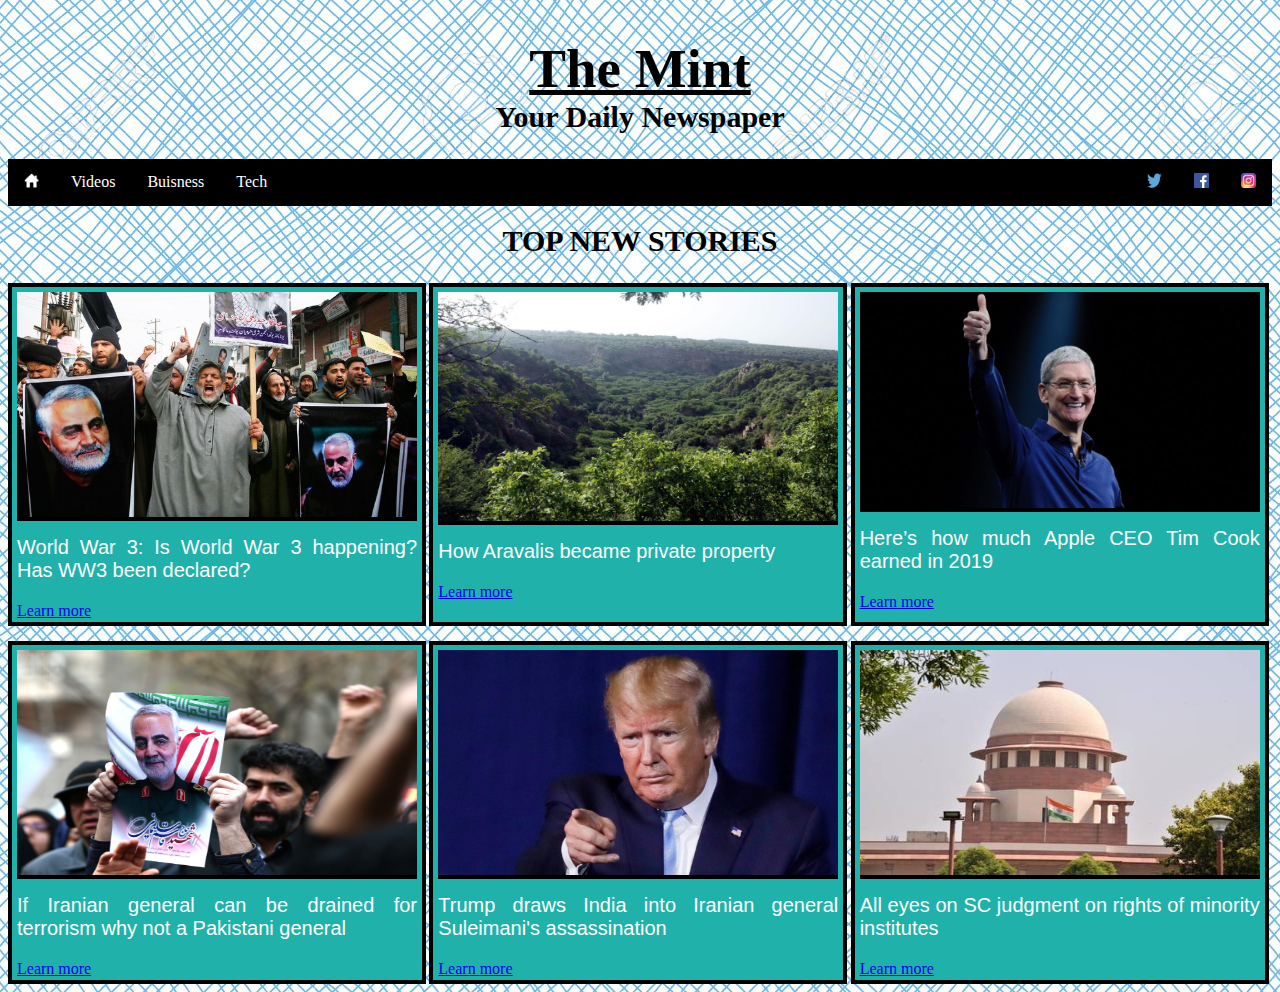
<file: index.html>
<!DOCTYPE html>
<html lang="en">

<head>
    <meta charset="UTF-8">
    <meta name="viewport" content="width=device-width, initial-scale=1.0">
    <meta http-equiv="X-UA-Compatible" content="ie=edge">
    <title>The Mint</title>
    <link rel="icon" type="image/png" href="icon.png">
    <link href="style.css" rel="stylesheet" />
    <link href="grid.css" rel="stylesheet" />
    <style>
        h1 {
            margin-bottom: 0;
            font-size: 55px;
            text-align: center;
        }

        h2 {
            margin-top: 0;
            font-size: 30px;
            text-align: center;
        }

        .link {
            display: inline;
        }
    </style>
</head>

<body style="border: black;">

    <h1><u> The Mint </u></h1>
    <h2> Your Daily Newspaper </h2>

    <nav>
        <ul>
            <li style="padding: 0; margin: 0;"><a href="index.html">
                    <img style="height: 15px;width: 15px;" src="home.png"></a></li>
            <li><a href="news2.html">Videos</a></li>
            <li><a href="news3.html">Buisness</a></li>
            <li><a href="news4.html">Tech</a></li>
            <li style="float: right; padding: 0; margin: 0;"><a target="_blank"
                    href="https://www.instagram.com/live_mint/?hl=en">
                    <img style="height: 15px;width: 15px;" src="share (1).png"></a></li>
            <li style="float: right; padding: 0; margin: 0;"><a target="_blank"
                    href="https://www.facebook.com/mint.live/">
                    <img style="height: 15px;width: 15px;" src="share (2).png"></a></li>
            <li style="float: right; padding: 0; margin: 0;"><a target="_blank"
                    href="https://twitter.com/mint_lounge?lang=en">
                    <img style="height: 15px;width: 15px;" src="share (3).png"></a></li>

        </ul>
    </nav>

    <br>
    <h2 style="text-align: center;"> TOP NEW STORIES </h2>

    <div class="grid">
        <div
            style="border: 4px solid black;height: 325px; width: 400px; background-color: lightseagreen; padding: 5px; margin-bottom: 15px;">
            <img src="img1.jpg" style="float: left;border-bottom: 4px solid black;margin-right: 10px; width: 400px;
        margin-bottom: 15px;">
            <p style="color: white;font-size: 20px; text-align: justify; font-family: Arial, Helvetica, sans-serif;">
                World
                War 3: Is World War 3 happening? Has WW3
                been declared? </p>
                <a
            href="https://www.express.co.uk/news/world/1223901/World-War-3-is-world-war-three-happening-WW3-declared-Donald-Trump-Iran">
            Learn more </a>
        </div>
        

        <div
            style="border: 4px solid black;height: 325px; width: 400px; background-color: lightseagreen; padding: 5px;">
            <img src="img2.jpg" style="float: left;border-bottom: 4px solid black;margin-right: 10px; width: 400px;
                margin-bottom: 15px;">
            <p style="color: white;font-size: 20px; text-align: justify; font-family: Arial, Helvetica, sans-serif;">
                How Aravalis became private property </p>
            <a
                href="https://timesofindia.indiatimes.com/city/gurgaon/how-aravalis-became-private-property/articleshow/73103766.cms">
                Learn more </a>
        </div>

        

        <div
            style="border: 4px solid black;height: 325px; width: 400px; background-color: lightseagreen; padding: 5px;">
            <img src="img4.jpg" style="float: left;border-bottom: 4px solid black;margin-right: 10px; width: 400px;
                margin-bottom: 15px;">
            <p style="color: white;font-size: 20px; text-align: justify; font-family: Arial, Helvetica, sans-serif;">
                Here’s how much Apple CEO Tim Cook earned in 2019</p>
            <a
                href="https://www.gadgetsnow.com/tech-news/heres-how-much-apple-ceo-tim-cook-earned-in-2019/articleshow/73105204.cms?utm_source=toiweb&utm_medium=referral&utm_campaign=toiweb_hptopnews">
                Learn more </a>
        </div>

        <div
            style="border: 4px solid black;height: 325px; width: 400px; background-color: lightseagreen; padding: 5px;">
            <img src="img3.jpg" style="float: left;border-bottom: 4px solid black;margin-right: 10px; width: 400px; 
                margin-bottom: 15px; height: 225px;">
            <p style="color: white;font-size: 20px; text-align: justify; font-family: Arial, Helvetica, sans-serif;">
                If Iranian general can be drained for terrorism why not a Pakistani general </p>
            <a
                href="https://timesofindia.indiatimes.com/world/us/if-iranian-general-can-be-droned-for-terrorism-why-not-a-pakistani-general/articleshow/73102067.cms">
                Learn more </a>
        </div>

        <div
            style="border: 4px solid black;height: 325px; width: 400px; background-color: lightseagreen; padding: 5px;">
            <img src="img5.jpg" style="float: left;border-bottom: 4px solid black;margin-right: 10px; width: 400px; 
                margin-bottom: 15px; height: 225px;">
            <p style="color: white;font-size: 20px; text-align: justify; font-family: Arial, Helvetica, sans-serif;">
                Trump draws India into Iranian general Suleimani's assassination </p>
            <a
                href="https://timesofindia.indiatimes.com/world/middle-east/trump-draws-india-into-iran-general-suleimanis-assassination-fracas/articleshow/73098329.cms">
                Learn more </a>
        </div>

        <div
            style="border: 4px solid black;height: 325px; width: 400px; background-color: lightseagreen; padding: 5px;">
            <img src="img6.jpg" style="float: left;border-bottom: 4px solid black;margin-right: 10px; width: 400px; 
                margin-bottom: 15px; height: 225px;">
            <p style="color: white;font-size: 20px; text-align: justify; font-family: Arial, Helvetica, sans-serif;">
                All eyes on SC judgment on rights of minority institutes  </p>
            <a
                href="https://timesofindia.indiatimes.com/india/all-eyes-on-sc-judgment-on-rights-of-minority-institutes/articleshow/73104200.cms">
                Learn more </a>
        </div>

        
    </div>


</body>

</html>
</file>
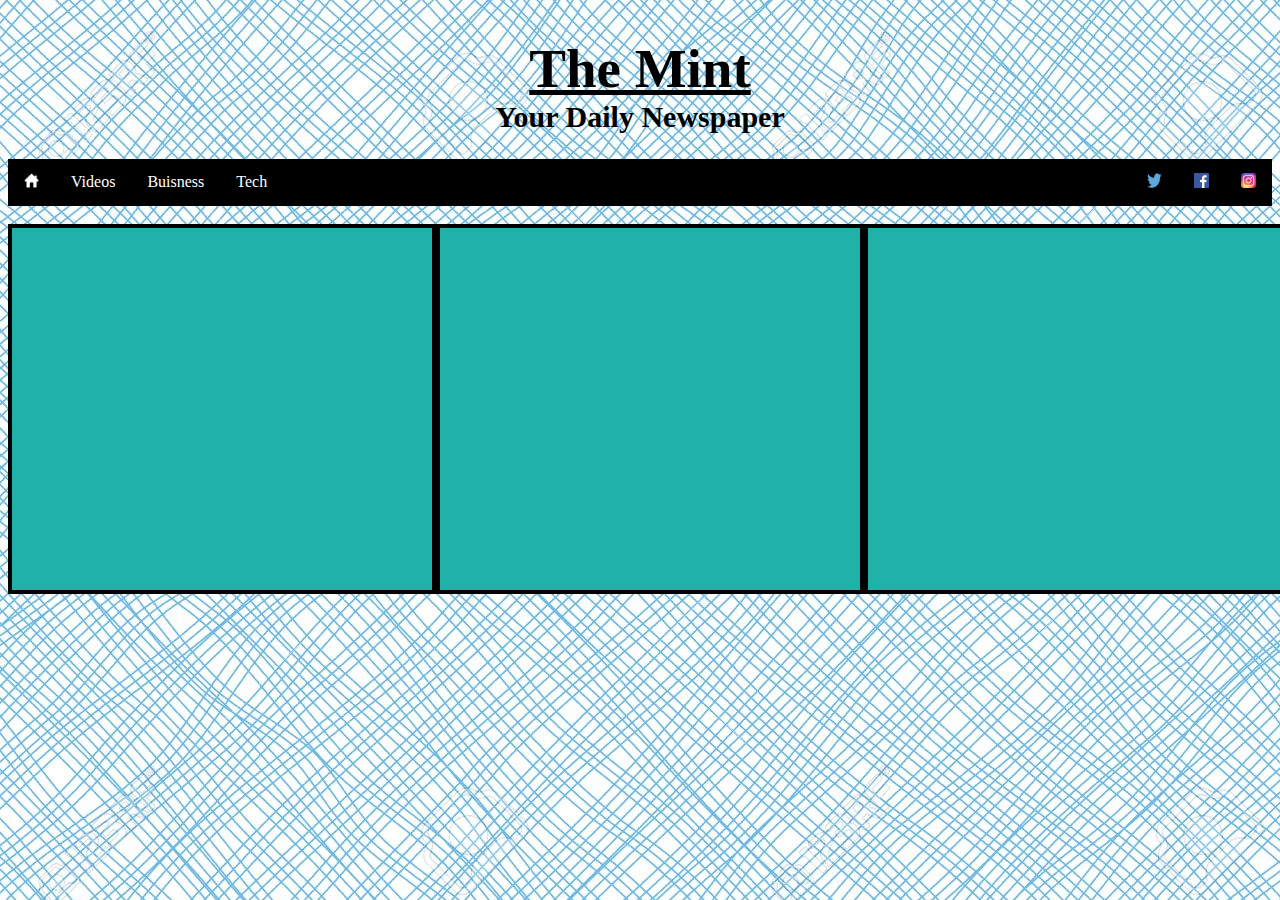
<file: news2.html>
<!DOCTYPE html>
<html lang="en">

<head>
    <meta charset="UTF-8">
    <meta name="viewport" content="width=device-width, initial-scale=1.0">
    <meta http-equiv="X-UA-Compatible" content="ie=edge">
    <title>The Mint</title>
    <link rel="icon" type="image/png" href="icon.png">
    <link href="style.css" rel="stylesheet" />
    <link href="grid.css" rel="stylesheet" />
    <style>
        h1 {
            margin-bottom: 0;
            font-size: 55px;
            text-align: center;
        }

        h2 {
            margin-top: 0;
            font-size: 30px;
            text-align: center;
        }

        .link {
            display: inline;
        }
    </style>
</head>

<body style="border: black;">

    <h1><u> The Mint </u></h1>
    <h2> Your Daily Newspaper </h2>

    <nav>
        <ul>
            <li style="padding: 0; margin: 0;"><a href="index.html">
                    <img style="height: 15px;width: 15px;" src="home.png"></a></li>
            <li><a href="news2.html">Videos</a></li>
            <li><a href="news3.html">Buisness</a></li>
            <li><a href="news4.html">Tech</a></li>
            <li style="float: right; padding: 0; margin: 0;"><a target="_blank"
                    href="https://www.instagram.com/live_mint/?hl=en">
                    <img style="height: 15px;width: 15px;" src="share (1).png"></a></li>
            <li style="float: right; padding: 0; margin: 0;"><a target="_blank"
                    href="https://www.facebook.com/mint.live/">
                    <img style="height: 15px;width: 15px;" src="share (2).png"></a></li>
            <li style="float: right; padding: 0; margin: 0;"><a target="_blank"
                    href="https://twitter.com/mint_lounge?lang=en">
                    <img style="height: 15px;width: 15px;" src="share (3).png"></a></li>

        </ul>
    </nav>

    <br>

    <div class="grid">
    <div style="border: 4px solid black;height: 342.6px; background-color: lightseagreen; width: 400px;">
        <iframe width="350" height="300" src="https://www.youtube.com/embed/VqX0cf7wr30?controls=0" frameborder="0"
            allow="accelerometer; autoplay; encrypted-media; gyroscope; picture-in-picture" allowfullscreen
            style="padding: 20px 15px 15px 23px;"></iframe> </div>


        <div style="border: 4px solid black;height: 342.6px; background-color: lightseagreen; width: 400px;">
            <iframe width="350" height="300" src="https://www.youtube.com/embed/nSQgqT4dQ7g?controls=0" frameborder="0"
                allow="accelerometer; autoplay; encrypted-media; gyroscope; picture-in-picture" allowfullscreen
                style="padding: 20px 15px 15px 23px;"></iframe> </div>

            <div style="border: 4px solid black;height: 342.6px; background-color: lightseagreen; width: 400px;">
                <iframe width="350" height="300" src="https://www.youtube.com/embed/oZydVW87R6Y?controls=0"
                    frameborder="0" allow="accelerometer; autoplay; encrypted-media; gyroscope; picture-in-picture"
                    allowfullscreen style="padding: 20px 15px 15px 23px;"></iframe> </div>

                </div>

</body>

</html>
</file>
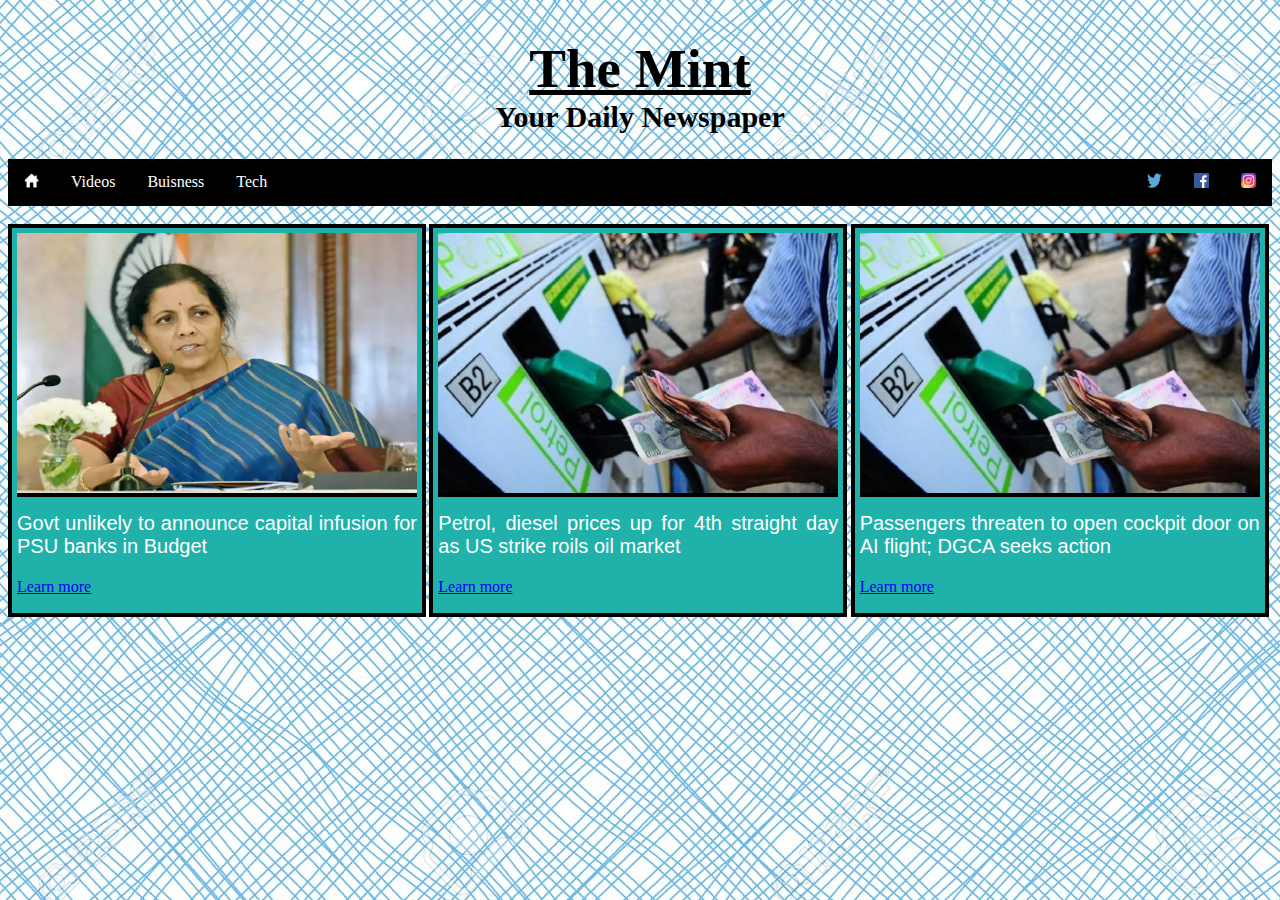
<file: news3.html>
<!DOCTYPE html>
<html lang="en">

<head>
    <meta charset="UTF-8">
    <meta name="viewport" content="width=device-width, initial-scale=1.0">
    <meta http-equiv="X-UA-Compatible" content="ie=edge">
    <title>The Mint</title>
    <link rel="icon" type="image/png" href="icon.png">
    <link href="style.css" rel="stylesheet" />
    <link href="grid.css" rel="stylesheet" />
    <style>
        h1 {
            margin-bottom: 0;
            font-size: 55px;
            text-align: center;
        }

        h2 {
            margin-top: 0;
            font-size: 30px;
            text-align: center;
        }

        .link {
            display: inline;
        }
    </style>
</head>

<body style="border: black;">

    <h1><u> The Mint </u></h1>
    <h2> Your Daily Newspaper </h2>

    <nav>
        <ul>
            <li style="padding: 0; margin: 0;"><a href="index.html">
                    <img style="height: 15px;width: 15px;" src="home.png"></a></li>
            <li><a href="news2.html">Videos</a></li>
            <li><a href="news3.html">Buisness</a></li>
            <li><a href="news4.html">Tech</a></li>
            <li style="float: right; padding: 0; margin: 0;"><a target="_blank"
                    href="https://www.instagram.com/live_mint/?hl=en">
                    <img style="height: 15px;width: 15px;" src="share (1).png"></a></li>
            <li style="float: right; padding: 0; margin: 0;"><a target="_blank"
                    href="https://www.facebook.com/mint.live/">
                    <img style="height: 15px;width: 15px;" src="share (2).png"></a></li>
            <li style="float: right; padding: 0; margin: 0;"><a target="_blank"
                    href="https://twitter.com/mint_lounge?lang=en">
                    <img style="height: 15px;width: 15px;" src="share (3).png"></a></li>

        </ul>
    </nav>

    <br>

    <div class="grid">
        <div
            style="border: 4px solid black;height: 375px; width: 400px; background-color: lightseagreen; padding: 5px; margin-bottom: 15px;">
            <img src="img7.jpg" style="float: left;border-bottom: 4px solid black;margin-right: 10px; width: 400px;
        margin-bottom: 15px; height: 260px;">
            <p style="color: white;font-size: 20px; text-align: justify; font-family: Arial, Helvetica, sans-serif;">
                Govt unlikely to announce capital infusion for PSU banks in Budget</p>
            <a
                href="https://timesofindia.indiatimes.com/business/india-business/govt-unlikely-to-announce-capital-infusion-for-psu-banks-in-budget/articleshow/73106871.cms">
                Learn more </a> </div>

        <div
             style="border: 4px solid black;height: 375px; width: 400px; background-color: lightseagreen; padding: 5px; margin-bottom: 15px;">
                <img src="img8.jpg" style="float: left;border-bottom: 4px solid black;margin-right: 10px; width: 400px;
            margin-bottom: 15px; height: 260px;">
                <p style="color: white;font-size: 20px; text-align: justify; font-family: Arial, Helvetica, sans-serif;">
                    Petrol, diesel prices up for 4th straight day as US strike roils oil market</p>
                <a
                    href="https://timesofindia.indiatimes.com/business/india-business/petrol-diesel-prices-up-for-4th-straight-day-as-us-strike-roils-oil-market/articleshow/73105471.cms">
                    Learn more </a> </div>

         <div
             style="border: 4px solid black;height: 375px; width: 400px; background-color: lightseagreen; padding: 5px; margin-bottom: 15px;">
                       <img src="img8.jpg" style="float: left;border-bottom: 4px solid black;margin-right: 10px; width: 400px;
                   margin-bottom: 15px; height: 260px;">
                       <p style="color: white;font-size: 20px; text-align: justify; font-family: Arial, Helvetica, sans-serif;">
                        Passengers threaten to open cockpit door on AI flight; DGCA seeks action</p>
                       <a
                           href="https://timesofindia.indiatimes.com/business/india-business/some-passengers-threaten-to-break-open-cockpit-door-when-ai-b747-returns-to-igi-airport-after-developing-snag/articleshow/73098458.cms">
                           Learn more </a> </div>

        </div>

    
        </body>

</html>
</file>
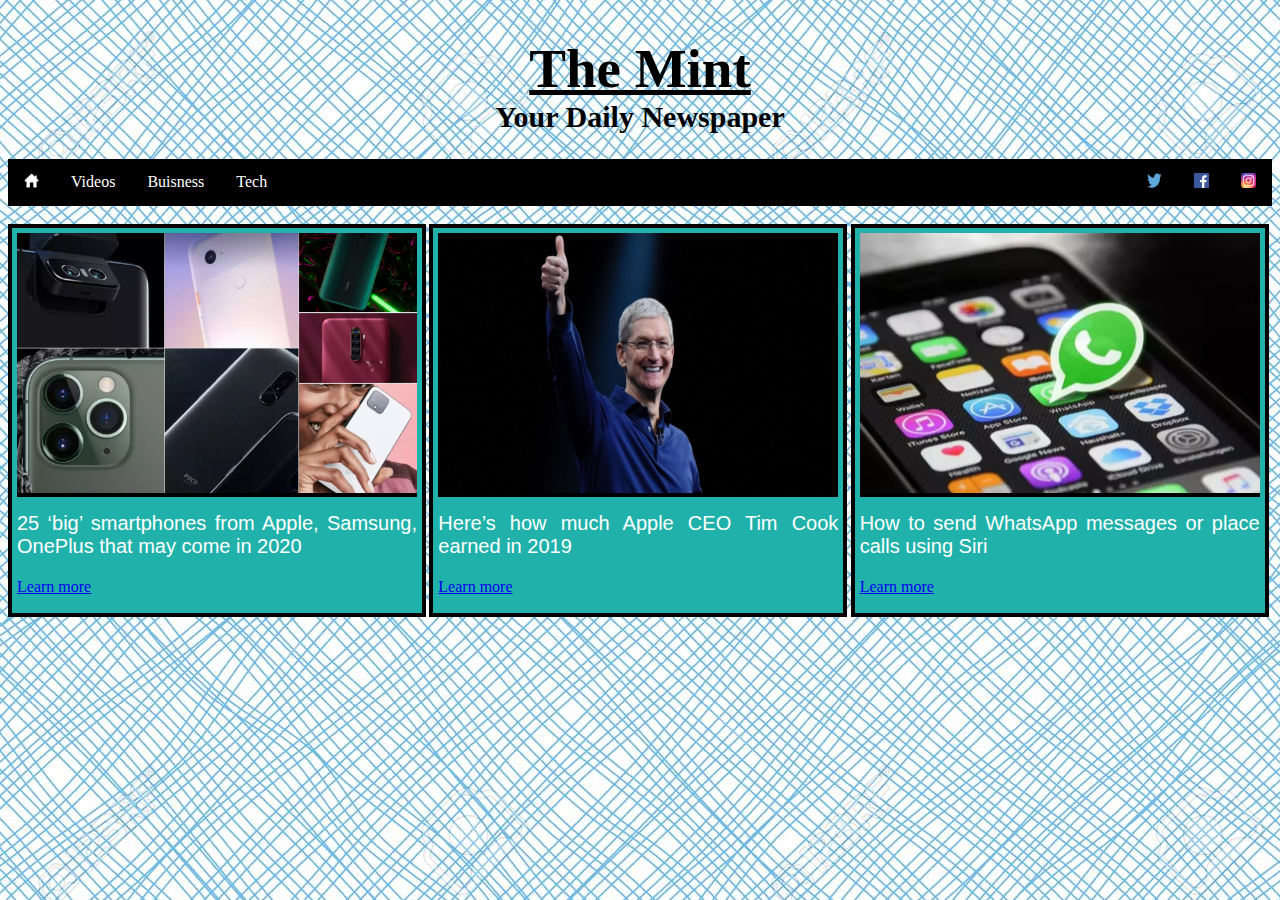
<file: news4.html>
<!DOCTYPE html>
<html lang="en">
<head>
    <meta charset="UTF-8">
    <meta name="viewport" content="width=device-width, initial-scale=1.0">
    <meta http-equiv="X-UA-Compatible" content="ie=edge">

    <title>The Mint</title>
    <link rel="icon" type="image/png" href="icon.png">
    <link href="style.css" rel="stylesheet" />
    <link href="grid.css" rel="stylesheet" />
    <style>
        h1 {
            margin-bottom: 0;
            font-size: 55px;
            text-align: center;
        }

        h2 {
            margin-top: 0;
            font-size: 30px;
            text-align: center;
        }

        .link {
            display: inline;
        }
    </style>
</head>

<body style="border: black;">

    <h1><u> The Mint </u></h1>
    <h2> Your Daily Newspaper </h2>

    <nav>
        <ul>
            <li style="padding: 0; margin: 0;"><a href="index.html">
                    <img style="height: 15px;width: 15px;" src="home.png"></a></li>
            <li><a href="news2.html">Videos</a></li>
            <li><a href="news3.html">Buisness</a></li>
            <li><a href="news4.html">Tech</a></li>
            <li style="float: right; padding: 0; margin: 0;"><a target="_blank"
                    href="https://www.instagram.com/live_mint/?hl=en">
                    <img style="height: 15px;width: 15px;" src="share (1).png"></a></li>
            <li style="float: right; padding: 0; margin: 0;"><a target="_blank"
                    href="https://www.facebook.com/mint.live/">
                    <img style="height: 15px;width: 15px;" src="share (2).png"></a></li>
            <li style="float: right; padding: 0; margin: 0;"><a target="_blank"
                    href="https://twitter.com/mint_lounge?lang=en">
                    <img style="height: 15px;width: 15px;" src="share (3).png"></a></li>

        </ul>
    </nav>

    <br>

    <div class="grid">
        <div
            style="border: 4px solid black;height: 375px; width: 400px; background-color: lightseagreen; padding: 5px; margin-bottom: 15px;">
            <img src="img9.png" style="float: left;border-bottom: 4px solid black;margin-right: 10px; width: 400px;
        margin-bottom: 15px; height: 260px;">
            <p style="color: white;font-size: 20px; text-align: justify; font-family: Arial, Helvetica, sans-serif;">
                25 ‘big’ smartphones from Apple, Samsung, OnePlus that may come in 2020</p>
            <a
                href="https://www.gadgetsnow.com/slideshows/25-big-smartphones-from-apple-samsung-oneplus-that-may-come-in-2020/photolist/73105019.cms">
                Learn more </a> </div>

                <div
                style="border: 4px solid black;height: 375px; width: 400px; background-color: lightseagreen; padding: 5px;">
                <img src="img4.jpg" style="float: left;border-bottom: 4px solid black;margin-right: 10px; width: 400px;
                    margin-bottom: 15px; height: 260px;">
                <p style="color: white;font-size: 20px; text-align: justify; font-family: Arial, Helvetica, sans-serif;">
                    Here’s how much Apple CEO Tim Cook earned in 2019</p>
                <a
                    href="https://www.gadgetsnow.com/tech-news/heres-how-much-apple-ceo-tim-cook-earned-in-2019/articleshow/73105204.cms?utm_source=toiweb&utm_medium=referral&utm_campaign=toiweb_hptopnews">
                    Learn more </a>
            </div>

         <div
             style="border: 4px solid black;height: 375px; width: 400px; background-color: lightseagreen; padding: 5px; margin-bottom: 15px;">
                       <img src="img10.png" style="float: left;border-bottom: 4px solid black;margin-right: 10px; width: 400px;
                   margin-bottom: 15px; height: 260px;">
                       <p style="color: white;font-size: 20px; text-align: justify; font-family: Arial, Helvetica, sans-serif;">
                        How to send WhatsApp messages or place calls using Siri</p>
                       <a
                           href="https://www.gadgetsnow.com/how-to/how-to-send-whatsapp-messages-or-place-calls-using-siri-on-apple-iphone/articleshow/73085566.cms">
                           Learn more </a> </div>

        </div>


</body>
</html>
</file>
<file: style.css>
body {
    background-image: url(bg.jpg)
}

nav > ul {
    list-style-type: none;
    margin: 0;
    padding: 0;
    overflow: hidden;
    background-color: black;
}

nav > ul > li
{ float: left;}

nav > ul > li a
{
    display: block;
    color: white;
    text-align: center;
    padding: 14px 16px;
    text-decoration: none;
}

nav > ul > li a:hover {
    background-color: lightseagreen;
}
</file>
<file: grid.css>
.grid {
    display: grid;
    grid-template-columns: auto auto auto;
}

.grid > div
{
    display: inline-block;
    border: none;
    padding: 10px; 
}

}
.grid > div > img{
    margin-left: auto;
    margin-right: auto;
    display: block;
}

.grid > div:hover{
    transform: scale(1.05);
   animation-name: t1;
   animation-duration: 5s;
   animation-iteration-count: infinite;

}

@keyframes t1{
    0%{
        border-color: cyan;
    }
    25%{
        border-color: magenta;
    }
    50%{    
        border-color: yellow;
    }
    75%{
        border-color: white;
    }
    100%{
        border-color: black;
    }
}
</file>
